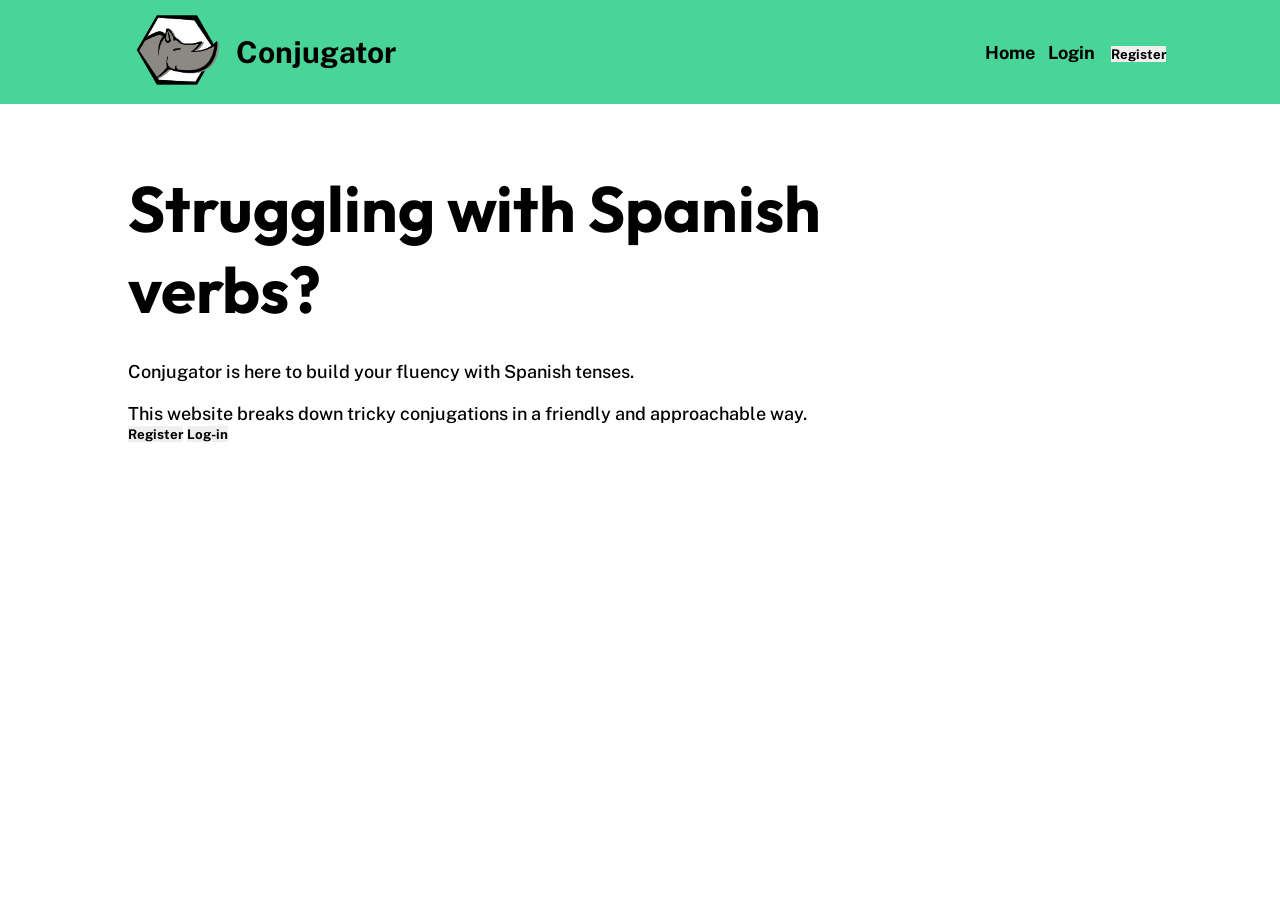
<file: public/indexhtml.html>
<!DOCTYPE html>
<html lang="en">

    <head>

        <meta charset="utf-8"/>

        <link rel="stylesheet" type="text/css" href="./assets/css/styles.css"/>

        <link rel="preconnect" href="https://fonts.googleapis.com">
        <link rel="preconnect" href="https://fonts.gstatic.com" crossorigin>
        <link href="https://fonts.googleapis.com/css2?family=Lexend:wght@100..900&family=Outfit:wght@100..900&family=Public+Sans:ital,wght@0,100..900;1,100..900&family=Raleway:ital@0;1&family=Vollkorn:ital,wght@0,400..900;1,400..900&display=swap" rel="stylesheet">

    
        <title>
            Bring the bacon
        </title>

        <meta 
            name= "Conjugator" 
            content= "Spanish verbs made easy."
        >

        <link 
            rel="icon" 
            href="./assets/img/logo.png" 
            type="image/x-icon" 
            sizes="any"
        >
    
    </head>
    
    <body>

        <div class="container">
            
            <nav>

                <div id="logoArea">
                        <a href="#">
                            <img 
                                src="./assets/img/logo.png" 
                                alt="Logo"
                                id="logo" 
                                >
                        </a>
                        <a href="index.php" id="logoTitle">
                            Conjugator
                        </a>
                 </div>

                <ul class="menu">

                    <li>
                        <a href="#"><b>Home</b></a>
                    </li>

                    <li>
                        <a href="#"><b>Login</b></a>
                    </li>

                    <li>
                        <button class="botonNegro"><a href="#"><b>Register</b></a></button>
                    </li>

                </ul>



            </nav>
        

            <header>

                <div class="fila1">

                    <h1>
                        Struggling with Spanish verbs?
                    </h1>

                    <div id="pfila1"></div>
                        <p>
                            Conjugator is here to build your fluency with Spanish tenses.<br/><br/> 
                            
                            This website breaks down tricky conjugations in 
                            a friendly and approachable way.
                        </p>
                    </div>

                    <button class="botonNegro2">
                        <a href="#"><b>Register</b></a>
                    </button>

                    <button class="botonNegro2">
                        <a href="#"><b>Log-in</b></a>
                    </button>

                </div>

            </header>

            
        </div>
    </body>

</html>
</file>
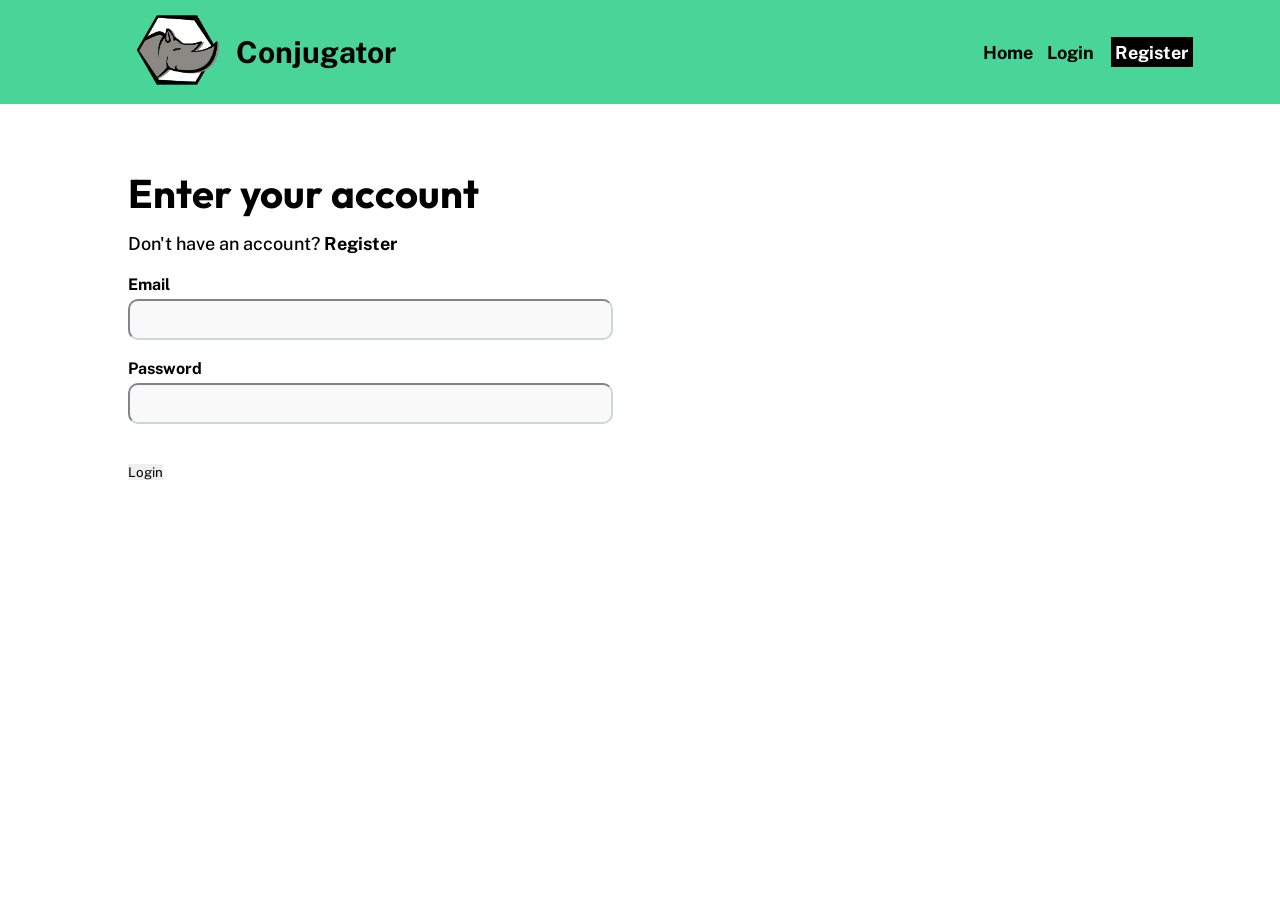
<file: public/login.html>
<!DOCTYPE html>
<html lang="en">

    <head>

        <meta charset="utf-8"/>

        <link rel="stylesheet" type="text/css" href="./assets/css/styles.css"/>

        <link rel="preconnect" href="https://fonts.googleapis.com">
        <link rel="preconnect" href="https://fonts.gstatic.com" crossorigin>
        <link href="https://fonts.googleapis.com/css2?family=Lexend:wght@100..900&family=Outfit:wght@100..900&family=Public+Sans:ital,wght@0,100..900;1,100..900&family=Raleway:ital@0;1&family=Vollkorn:ital,wght@0,400..900;1,400..900&display=swap" rel="stylesheet">


        <title>
            Conjugator
        </title>

        <meta 
            name= "Conjugator" 
            content= "Spanish verbs made easy."
        >

        <link 
            rel="icon" 
            href="./assets/img/logo.png" 
            type="image/x-icon" 
            sizes="any"
        >

    </head>
    
    <body>

        <div class="container">

            
            <nav>

                <div id="logoArea">
                    <a href="#">
                        <img 
                            src="./assets/img/logo.png" 
                            alt="Logo"
                            id="logo" 
                            >
                    </a>
                    <a href="index.php" id="logoTitle">
                        Conjugator
                    </a>
                </div>

                <ul class="menu">

                    <li>
                        <a href="#"><b>Home</b></a>
                    </li>

                    <li>
                        <a href="#"><b>Login</b></a>
                    </li>

                    <li>
                        <button class="bottonBlack"><a href="#"><b>Register</b></a></button>
                    </li>

                </ul>



            </nav>


            <div class="fila1Registrar">

                <section class="form">

                    <h2>
                        Enter your account
                    </h2>

                    <p>
                    Don't have an account? 
                    <a href="#"><b>Register</b></a>
                    <br><br>
                    </p>


                    <form>


                            <div>
                                <label for="email"><b>Email</b></label><br>
                                <input type="email"/><br><br>
                            </div>

                            <div>
                                <label for="password"><b>Password</b></label><br>
                                <input type="password"/><br><br>
                            </div>

                            <br/>
                            
                        <button type="submit" class="bottonLogin"><a href="#">Login</a></button>

                    </form>

                </section>


            </div>
        </div>
    </body>

</html>
</file>
<file: public/assets/css/styles.css>
*{
    margin: 0;
    padding: 0;
    font-family: 'Public Sans';
}

h2{
    font-size: 40px;
    padding-bottom: 3%;
    font-family: 'Outfit';
}

p{
    font-weight: 500;
    font-size: 18px;
}

hr{
    color: lightgrey;
}

/*revisar los botones para que el enlace 
se expanda a toda la superficie*/

button{
    border: none;
    outline: none;
    cursor: pointer;
    
}

a, a:hover{
    text-decoration: none;
    color: black;
}

body{
    width: 100%;
    margin: 0;
    padding: 0;
}

nav{
    background-color: #48D597;
    display: flex;
    align-items: center;
    padding: 0% 10%;
 }



#logoArea{
    display: flex;
    flex: 1;
    align-items: center;
}

#logo{
    width: 100px;
}

#logoTitle{
    text-decoration: none;
    color:black;
    font-size: 30px;
    font-weight: bold;
    padding: 2%;
}


.menu{
    flex-grow: 1;
    margin: 0;
    list-style-type: none;
    display: flex;
    flex-direction: row;
    justify-content: flex-end;
    align-items: center;
    list-style: none;
    gap: 2%;
}

.menu li{
    padding: 15px 10px;
    font-size: 18px;
    width: 5%;
    INTER
}

.bottonBlack{
    background-color: black;
    padding: 15%;
}

.bottonBlack a{
    color: white;
    font-size: 18px;
}

header{
    padding: 10%;
    padding-top: 5%;
    padding-bottom: 5%;
}

h1{
    font-size: 64px;
    padding-bottom: 3%;
    padding-right: 30%;
    font-family: 'Outfit';
}

.row1 p{
    font-size: 24px;
    padding-bottom: 3%;
    padding-right: 50%;
}


.bottonBlack2{
    background-color: black;
    padding: 1%;
}

.bottonBlack2 a{
    color: white;
    font-size: 18px;
}

#super{
    width: 50%;
    padding-left: 10%;
}


.row1Register{
    display: flex;
    flex: 1;
}


.form{
    padding: 10%;
    padding-top: 5%;
    width: 40%;
}

input{
    width: 90%;
    padding: 2%;
    border-radius: 10px;
    border-color: #D0D5DD;
    background-color: #F9F9FA;
    margin-top: 1%;
}

.bottonRegister{
    background-color: black;
    color: white;
    font-size: 18px;
    padding: 3%;
    width: 95%;
}

.bottonRegister a, a.hover{
    color: white;
}

.bottonRegister a{
    color: white;
}
</file>
